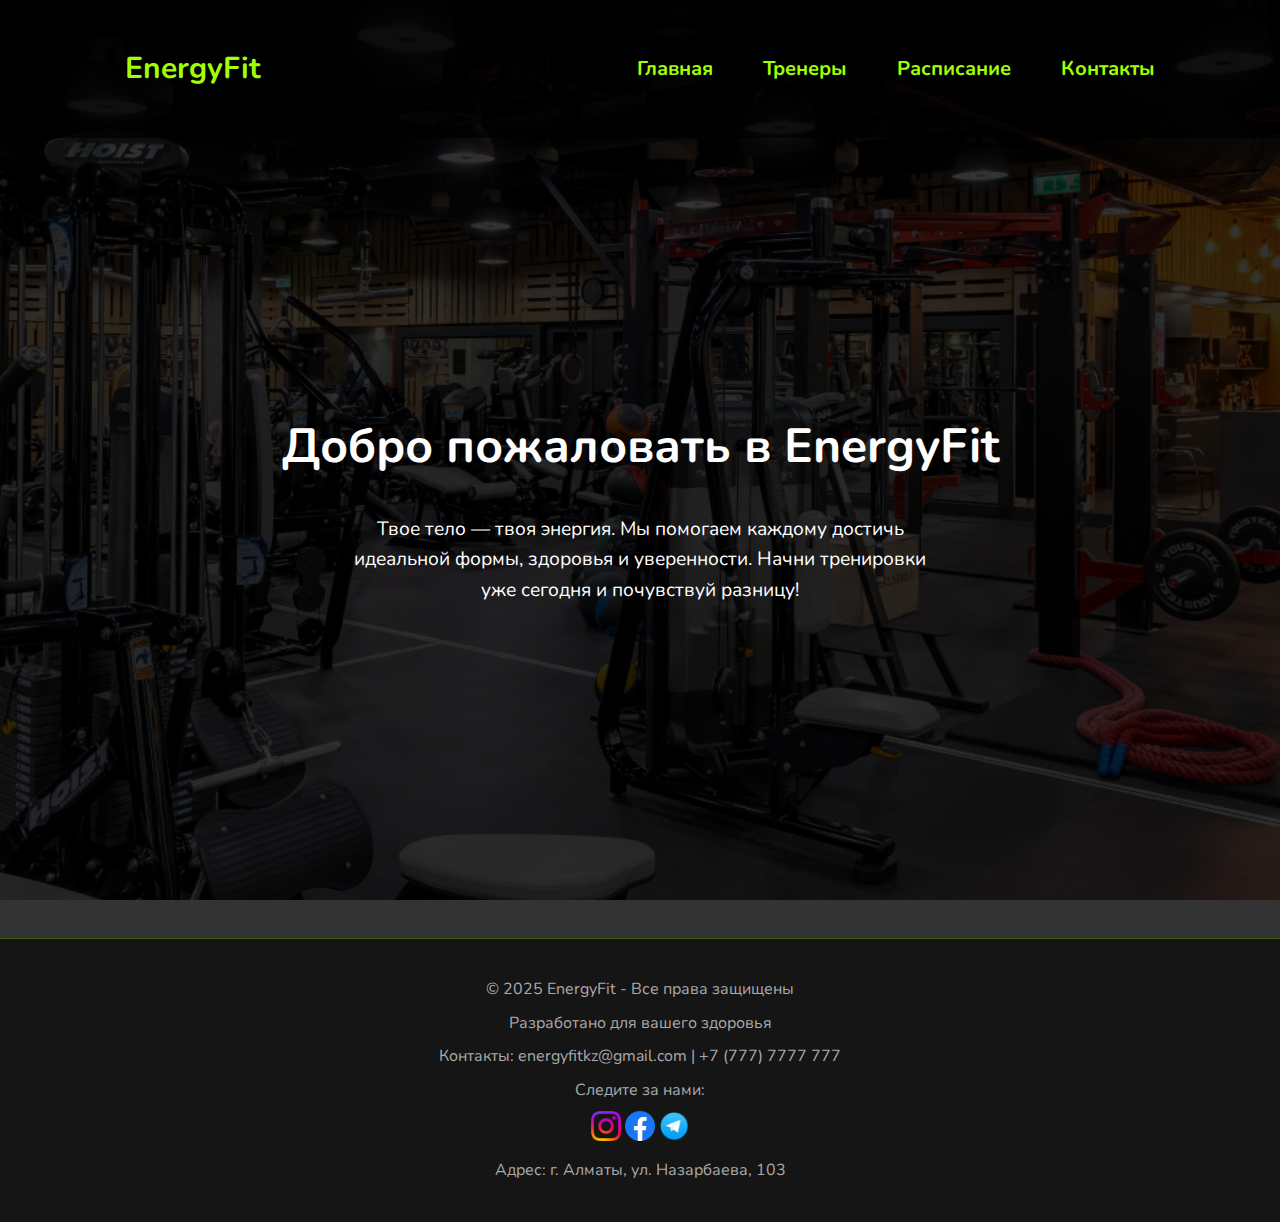
<file: project-folder/index.html>
<!DOCTYPE html>
<html lang="en">
  <head>
    <meta charset="UTF-8" />
    <meta name="viewport" content="width=device-width, initial-scale=1.0" />
    <title>Document</title>
    <link rel="stylesheet" href="../css/style.css" />
    <link rel="stylesheet" href="../css/reset.css" />
    <link rel="preconnect" href="https://fonts.googleapis.com" />
    <link rel="preconnect" href="https://fonts.gstatic.com" crossorigin />
    <link
      href="https://fonts.googleapis.com/css2?family=Nunito:ital,wght@0,200..1000;1,200..1000&display=swap"
      rel="stylesheet"
    />
  </head>

  <body>
    <nav>
      <div class="nav-left">
        <h1>EnergyFit</h1>
      </div>
      <div class="nav-right">
        <a href="./index.html" class="nav__link">Главная</a>
        <a href="./trainers.html" class="nav__link">Тренеры</a>
        <a href="./schedule.html" class="nav__link">Расписание</a>
        <a href="./contacts.html" class="nav__link active">Контакты</a>
      </div>
    </nav>

    <main>
      <section class="center-description">
        <h1>Добро пожаловать в EnergyFit</h1>
        <p>
          Твое тело — твоя энергия. Мы помогаем каждому достичь идеальной формы,
          здоровья и уверенности. Начни тренировки уже сегодня и почувствуй
          разницу!
        </p>
      </section>
    </main>
    <footer>
      <p>© 2025 EnergyFit - Все права защищены</p>
      <p>Разработано для вашего здоровья</p>
      <p>Контакты: energyfitkz@gmail.com | +7 (777) 7777 777</p>
      <p>Следите за нами:</p>
      <p>
        <a href="#">
          <img src="../img/Instagram-icon.png" alt="Instagram" />
        </a>

        <a href="#">
          <img src="../img/Facebook-icon.png" alt="Facebook" />
        </a>

        <a href="#">
          <img src="../img/Telegram-icon.png" alt="Telegram" />
        </a>
      </p>
      <p>Адрес: г. Алматы, ул. Назарбаева, 103</p>
    </footer>
  </body>
</html>
</file>
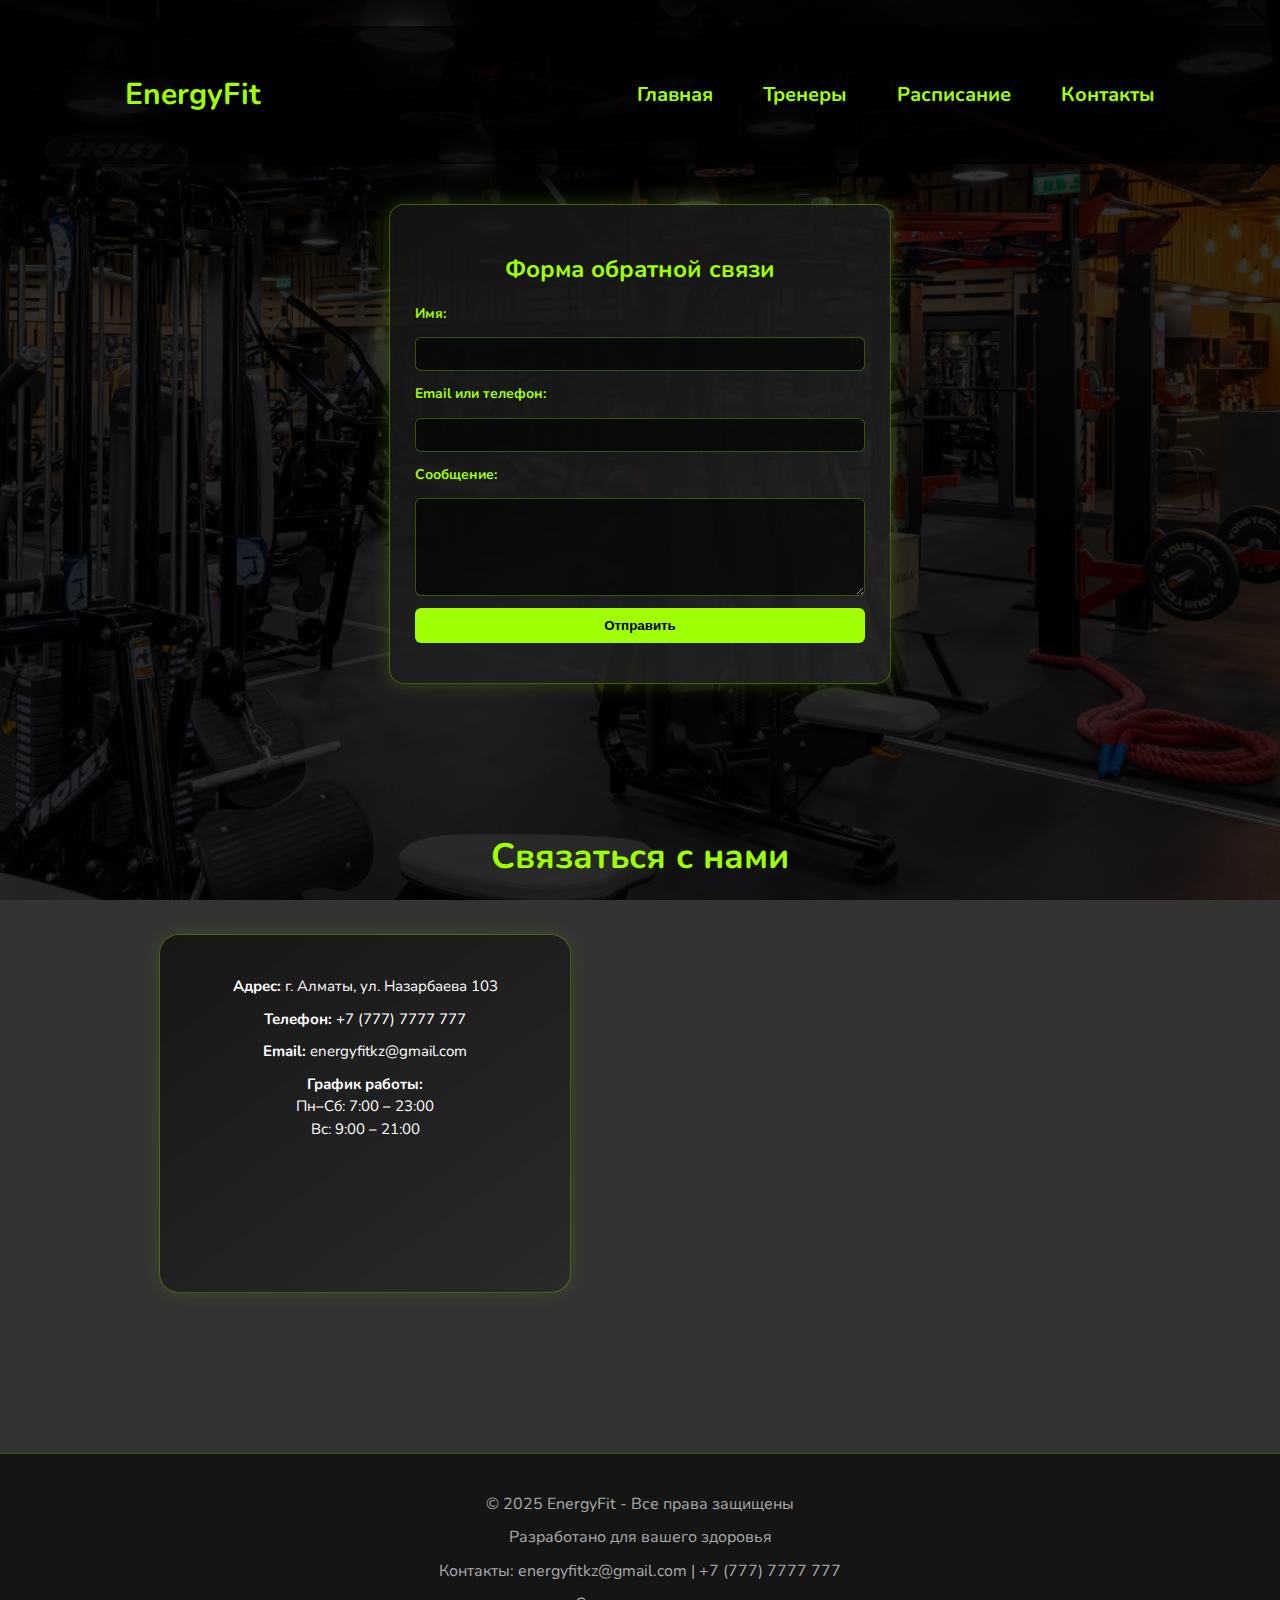
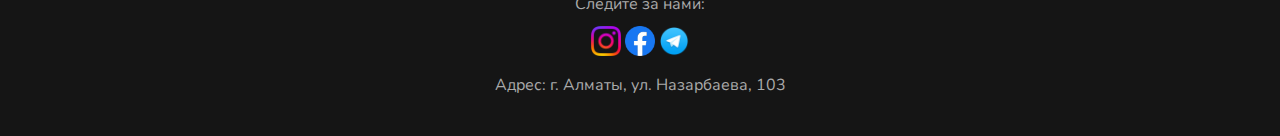
<file: project-folder/contacts.html>
<!DOCTYPE html>
<html lang="ru">
  <head>
    <meta charset="UTF-8" />
    <meta name="viewport" content="width=device-width, initial-scale=1.0" />
    <title>Контакты | EnergyFit</title>
    <link rel="stylesheet" href="../css/style.css" />
    <link rel="stylesheet" href="../css/reset.css" />
    >
    <link rel="preconnect" href="https://fonts.googleapis.com" />
    <link rel="preconnect" href="https://fonts.gstatic.com" crossorigin />
    <link
      href="https://fonts.googleapis.com/css2?family=Nunito:ital,wght@0,200..1000;1,200..1000&display=swap"
      rel="stylesheet"
    />
  </head>

  <body>
    <nav>
      <div class="nav-left">
        <h1>EnergyFit</h1>
      </div>
      <div class="nav-right">
        <a href="./index.html" class="nav__link">Главная</a>
        <a href="./trainers.html" class="nav__link">Тренеры</a>
        <a href="./schedule.html" class="nav__link">Расписание</a>
        <a href="./contacts.html" class="nav__link active">Контакты</a>
      </div>
    </nav>
    <main>
      <section class="feedback-form">
        <h2>Форма обратной связи</h2>
        <form id="feedbackForm" class="form-container">
          <label for="name">Имя:</label>
          <input type="text" id="name" name="name" required />

          <label for="email">Email или телефон:</label>
          <input type="text" id="email" name="email" required />

          <label for="message">Сообщение:</label>
          <textarea id="message" name="message" rows="5" required></textarea>

          <button type="submit">Отправить</button>
        </form>
        <p id="formStatus" style="color: #a0ff00; margin-top: 15px"></p>
      </section>
      <section class="contacts">
        <h1>Связаться с нами</h1>
        <div class="contacts-container">
          <div class="contact-info">
            <p><strong>Адрес:</strong> г. Алматы, ул. Назарбаева 103</p>
            <p><strong>Телефон:</strong> +7 (777) 7777 777</p>
            <p><strong>Email:</strong> energyfitkz@gmail.com</p>
            <p>
              <strong>График работы:</strong><br />Пн–Сб: 7:00 – 23:00<br />Вс:
              9:00 – 21:00
            </p>
          </div>

          <div class="contact-map">
            <iframe
              src="https://www.google.com/maps/embed?pb=!1m18!1m12!1m3!1d2923.841508896907!2d76.9026725760028!3d43.23894997111859!2m3!1f0!2f0!3f0!3m2!1i1024!2i768!4f13.1!3m3!1m2!1s0x38836f9b75b8b0d5%3A0xa8a5b4a5ad9b09f3!2sAlmaty!5e0!3m2!1sru!2skz!4v1699300000000!5m2!1sru!2skz"
              width="100%"
              height="350"
              allowfullscreen=""
              loading="lazy"
            >
            </iframe>
          </div>
        </div>
      </section>
    </main>
    <footer>
      <p>© 2025 EnergyFit - Все права защищены</p>
      <p>Разработано для вашего здоровья</p>
      <p>Контакты: energyfitkz@gmail.com | +7 (777) 7777 777</p>
      <p>Следите за нами:</p>
      <p>
        <a href="#">
          <img src="../img/Instagram-icon.png" alt="Instagram" />
        </a>

        <a href="#">
          <img src="../img/Facebook-icon.png" alt="Facebook" />
        </a>

        <a href="#">
          <img src="../img/Telegram-icon.png" alt="Telegram" />
        </a>
      </p>
      <p>Адрес: г. Алматы, ул. Назарбаева, 103</p>
    </footer>
  </body>
</html>
</file>
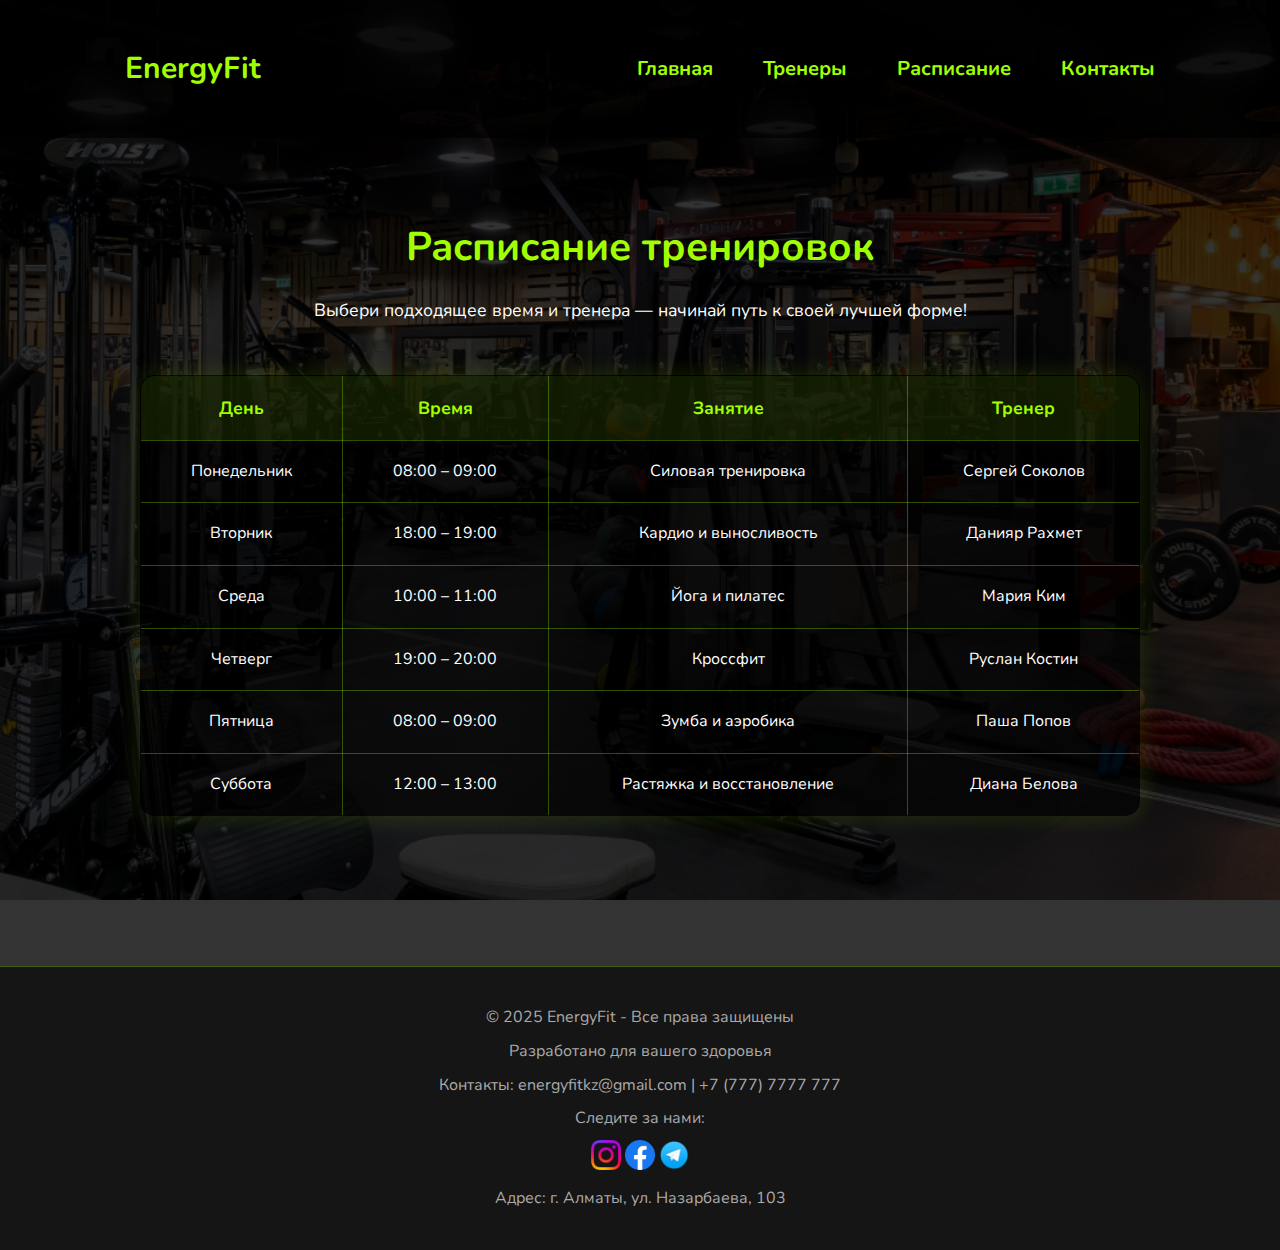
<file: project-folder/schedule.html>
<!DOCTYPE html>
<html lang="ru">
  <head>
    <meta charset="UTF-8" />
    <meta name="viewport" content="width=device-width, initial-scale=1.0" />
    <title>Расписание | EnergyFit</title>
    <link rel="stylesheet" href="../css/style.css" />
    <link rel="stylesheet" href="../css/reset.css" />
    <link rel="preconnect" href="https://fonts.googleapis.com" />
    <link rel="preconnect" href="https://fonts.gstatic.com" crossorigin />
    <link
      href="https://fonts.googleapis.com/css2?family=Nunito:ital,wght@0,200..1000;1,200..1000&display=swap"
      rel="stylesheet"
    />
  </head>

  <body>
    <nav>
      <div class="nav-left">
        <h1>EnergyFit</h1>
      </div>
      <div class="nav-right">
        <a href="./index.html" class="nav__link">Главная</a>
        <a href="./trainers.html" class="nav__link">Тренеры</a>
        <a href="./schedule.html" class="nav__link">Расписание</a>
        <a href="./contacts.html" class="nav__link active">Контакты</a>
      </div>
    </nav>

    <main>
      <section class="schedule-section">
        <h1>Расписание тренировок</h1>
        <p>
          Выбери подходящее время и тренера — начинай путь к своей лучшей форме!
        </p>

        <div class="schedule-table">
          <table>
            <thead>
              <tr>
                <th>День</th>
                <th>Время</th>
                <th>Занятие</th>
                <th>Тренер</th>
              </tr>
            </thead>
            <tbody>
              <tr>
                <td>Понедельник</td>
                <td>08:00 – 09:00</td>
                <td>Силовая тренировка</td>
                <td>Сергей Соколов</td>
              </tr>
              <tr>
                <td>Вторник</td>
                <td>18:00 – 19:00</td>
                <td>Кардио и выносливость</td>
                <td>Данияр Рахмет</td>
              </tr>
              <tr>
                <td>Среда</td>
                <td>10:00 – 11:00</td>
                <td>Йога и пилатес</td>
                <td>Мария Ким</td>
              </tr>
              <tr>
                <td>Четверг</td>
                <td>19:00 – 20:00</td>
                <td>Кроссфит</td>
                <td>Руслан Костин</td>
              </tr>
              <tr>
                <td>Пятница</td>
                <td>08:00 – 09:00</td>
                <td>Зумба и аэробика</td>
                <td>Паша Попов</td>
              </tr>
              <tr>
                <td>Суббота</td>
                <td>12:00 – 13:00</td>
                <td>Растяжка и восстановление</td>
                <td>Диана Белова</td>
              </tr>
            </tbody>
          </table>
        </div>
      </section>
    </main>
    <footer>
      <p>© 2025 EnergyFit - Все права защищены</p>
      <p>Разработано для вашего здоровья</p>
      <p>Контакты: energyfitkz@gmail.com | +7 (777) 7777 777</p>
      <p>Следите за нами:</p>
      <p>
        <a href="#">
          <img src="../img/Instagram-icon.png" alt="Instagram" />
        </a>

        <a href="#">
          <img src="../img/Facebook-icon.png" alt="Facebook" />
        </a>

        <a href="#">
          <img src="../img/Telegram-icon.png" alt="Telegram" />
        </a>
      </p>
      <p>Адрес: г. Алматы, ул. Назарбаева, 103</p>
    </footer>
  </body>
</html>
</file>
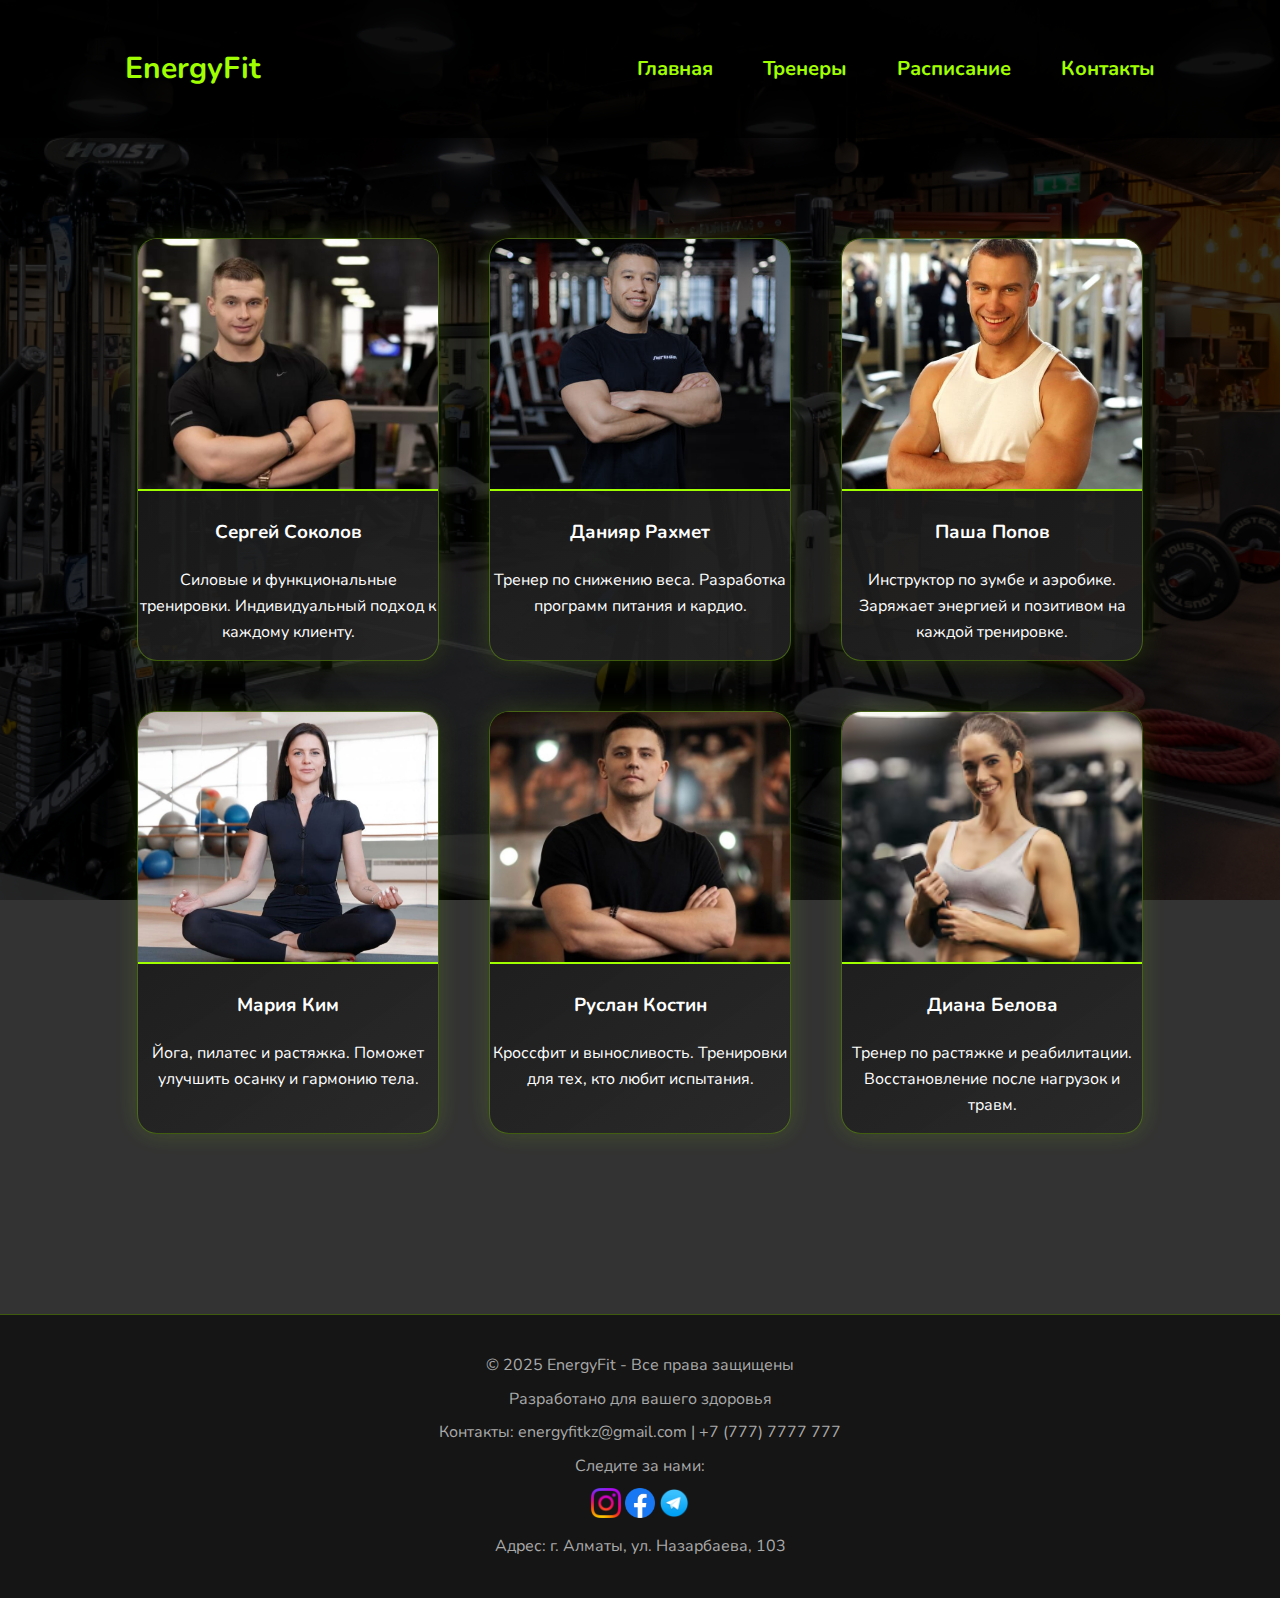
<file: project-folder/trainers.html>
<!DOCTYPE html>
<html lang="ru">
  <head>
    <meta charset="UTF-8" />
    <meta name="viewport" content="width=device-width, initial-scale=1.0" />
    <title>Тренеры | EnergyFit</title>
    <link rel="stylesheet" href="../css/style.css" />
    <link rel="stylesheet" href="../css/reset.css" />

    <link rel="preconnect" href="https://fonts.googleapis.com" />
    <link rel="preconnect" href="https://fonts.gstatic.com" crossorigin />
    <link
      href="https://fonts.googleapis.com/css2?family=Nunito:ital,wght@0,200..1000;1,200..1000&display=swap"
      rel="stylesheet"
    />
  </head>

  <body>
    <nav>
      <div class="nav-left">
        <h1>EnergyFit</h1>
      </div>
      <div class="nav-right">
        <a href="./index.html" class="nav__link">Главная</a>
        <a href="./trainers.html" class="nav__link">Тренеры</a>
        <a href="./schedule.html" class="nav__link">Расписание</a>
        <a href="./contacts.html" class="nav__link active">Контакты</a>
      </div>
    </nav>

    <main>
      <section class="trainers-section">
        <div class="trainer-card">
          <img src="../img/trainer1.jpg" alt="Сергей Соколов" />
          <h3>Сергей Соколов</h3>
          <p>
            Силовые и функциональные тренировки. Индивидуальный подход к каждому
            клиенту.
          </p>
        </div>

        <div class="trainer-card">
          <img src="../img/trainer3.jpg" alt="Данияр Рахмет" />
          <h3>Данияр Рахмет</h3>
          <p>Тренер по снижению веса. Разработка программ питания и кардио.</p>
        </div>

        <div class="trainer-card">
          <img src="../img/trainer4.jpg" alt="Паша Попов" />
          <h3>Паша Попов</h3>
          <p>
            Инструктор по зумбе и аэробике. Заряжает энергией и позитивом на
            каждой тренировке.
          </p>
        </div>

        <div class="trainer-card">
          <img src="../img/trainer2.jpg" alt="Мария Ким" />
          <h3>Мария Ким</h3>
          <p>
            Йога, пилатес и растяжка. Поможет улучшить осанку и гармонию тела.
          </p>
        </div>
        <div class="trainer-card">
          <img src="../img/trainer5.jpg" alt="Руслан Костин" />
          <h3>Руслан Костин</h3>
          <p>
            Кроссфит и выносливость. Тренировки для тех, кто любит испытания.
          </p>
        </div>

        <div class="trainer-card">
          <img src="../img/trainer6.jpg" alt="Диана Белова" />
          <h3>Диана Белова</h3>
          <p>
            Тренер по растяжке и реабилитации. Восстановление после нагрузок и
            травм.
          </p>
        </div>
      </section>
    </main>
    <footer>
      <p>© 2025 EnergyFit - Все права защищены</p>
      <p>Разработано для вашего здоровья</p>
      <p>Контакты: energyfitkz@gmail.com | +7 (777) 7777 777</p>
      <p>Следите за нами:</p>
      <p>
        <a href="#">
          <img src="../img/Instagram-icon.png" alt="Instagram" />
        </a>

        <a href="#">
          <img src="../img/Facebook-icon.png" alt="Facebook" />
        </a>

        <a href="#">
          <img src="../img/Telegram-icon.png" alt="Telegram" />
        </a>
      </p>
      <p>Адрес: г. Алматы, ул. Назарбаева, 103</p>
    </footer>
  </body>
</html>
</file>
<file: css/style.css>
body {
  background-image: url("../img/zal.jpg");
  background-size: cover;
  background-attachment: fixed;
  background-position: center center;
  margin: 0;
  padding: 0;
  position: relative;
  min-height: 100vh;
  z-index: 1;
  font-family: "Nunito", sans-serif;
}

body::before {
  content: "";
  position: absolute;
  top: 0;
  left: 0;
  width: 100%;
  height: 100%;
  background-color: rgba(0, 0, 0, 0.8);
  z-index: -1;
}

nav {
  position: relative;
  color: #a0ff00;
  padding: 25px;
  display: flex;
  justify-content: space-between;
  align-items: center;
  background-color: rgba(0, 0, 0, 0.7);
}

.nav-left {
  margin-left: 100px;
  font-size: 15px;
}

.nav-right {
  display: flex;
  gap: 50px;
  margin-right: 100px;
  font-size: 20px;
}

nav a {
  color: #a0ff00;
  text-decoration: none;
}

.nav__link {
  text-decoration: none;
  font-weight: bold;
  padding: 5px 0;
}

.nav__link:hover {
  color: #82bb20;
}

.center-description {
  display: flex;
  flex-direction: column;
  justify-content: center;
  align-items: center;
  text-align: center;
  height: 80vh;
  color: white;
}

.center-description h1 {
  font-size: 48px;
  margin-bottom: 10px;
}

.center-description p {
  font-size: 19.2px;
  max-width: 600px;
  color: white;
}

footer {
  background: #151515;
  text-align: center;
  padding: 30px 10px;
  margin-top: 80px;
  border-top: 1px solid rgba(160, 255, 0, 0.3);
}

a {
  text-decoration: none;
}

footer p {
  margin: 8px 0;
  color: #aaa;
}

footer img {
  max-width: 30px;
  max-height: 30px;
}

.schedule-section {
  padding: 50px 40px;
  text-align: center;
  color: #fff;
}

.schedule-section h1 {
  font-size: 40px;
  color: #a0ff00;
  margin-bottom: 15px;
}

.schedule-section p {
  color: white;
  font-size: 17.6px;
  margin-bottom: 50px;
}

.schedule-table {
  display: flex;
  justify-content: center;
}

table {
  width: 90%;
  max-width: 1000px;
  border-collapse: collapse;
  background: rgba(0, 0, 0, 0.6);
  border: 1px solid rgba(160, 255, 0, 0.3);
  border-radius: 15px;
  overflow: hidden;
  box-shadow: 0 0 25px rgba(160, 255, 0, 0.15);
}

th,
td {
  padding: 18px 20px;
  border: 1px solid rgba(160, 255, 0, 0.3);
  color: #fff;
  text-align: center;
  font-size: 16px;
}

th {
  background-color: rgba(160, 255, 0, 0.1);
  color: #a0ff00;
  font-weight: bold;
  font-size: 17.6px;
}

tr:hover {
  background-color: rgba(160, 255, 0, 0.08);
  transition: 0.3s;
}

.feedback-form {
  margin: 40px auto;
  max-width: 450px;
  background: linear-gradient(
    145deg,
    rgba(20, 20, 20, 0.9),
    rgba(40, 40, 40, 0.8)
  );
  padding: 25px;
  border-radius: 15px;
  box-shadow: 0 0 20px rgba(160, 255, 0, 0.2);
  border: 1px solid rgba(160, 255, 0, 0.3);
  color: #fff;
}

.feedback-form h2 {
  color: #a0ff00;
  margin-bottom: 15px;
  font-size: 24px;
  text-align: center;
}

.form-container {
  display: flex;
  flex-direction: column;
  gap: 12px;
}

.form-container label {
  font-size: 14px;
  font-weight: bold;
  color: #a0ff00;
}

.form-container input,
.form-container textarea {
  padding: 8px;
  border-radius: 6px;
  border: 1px solid rgba(160, 255, 0, 0.3);
  background: rgba(0, 0, 0, 0.6);
  color: #fff;
  font-size: 14px;
}

.form-container button {
  background: #a0ff00;
  color: #000;
  font-weight: bold;
  padding: 10px;
  border: none;
  border-radius: 6px;
  cursor: pointer;
  transition: 0.3s ease;
}

.form-container button:hover {
  background: #82bb20;
}

.contacts {
  padding: 80px 60px;
  text-align: center;
}

.contacts h1 {
  font-size: 35.2px;
  color: #a0ff00;
  margin-bottom: 50px;
}

.contacts-container {
  display: flex;
  flex-wrap: wrap;
  justify-content: center;
  gap: 50px;
}

.contact-info {
  background: linear-gradient(
    145deg,
    rgba(20, 20, 20, 0.9),
    rgba(40, 40, 40, 0.8)
  );
  color: white;
  font-size: 15px;
  padding: 30px;
  border-radius: 20px;
  width: 350px;
  text-align: center;
  border: 1px solid rgba(160, 255, 0, 0.3);
  box-shadow: 0 0 25px rgba(160, 255, 0, 0.1);
}

.contact-info p {
  margin: 10px 0;
  line-height: 1.5;
}

.contact-map {
  width: 500px;
  max-width: 90%;
}

.contact-map iframe {
  border: 0;
  border-radius: 12px;
}

/* Адаптив  */

/* до 1024px */
@media (max-width: 1024px) {
  .nav-left {
    margin-left: 50px;
    font-size: 26px;
  }

  .nav-right {
    margin-right: 50px;
    gap: 30px;
    font-size: 18px;
  }

  .center-description h1 {
    font-size: 40px;
  }

  .center-description p {
    font-size: 17px;
  }
}

/* до 768px */
@media (max-width: 768px) {
  nav {
    flex-direction: column;
    text-align: center;
    padding: 15px;
  }

  .nav-left {
    margin: 0;
    font-size: 24px;
  }

  .nav-right {
    flex-direction: column;
    gap: 15px;
    margin: 10px 0 0 0;
    font-size: 18px;
  }

  .center-description h1 {
    font-size: 34px;
  }

  .center-description p {
    font-size: 16px;
    max-width: 90%;
  }
}

@media (max-width: 480px) {
  .schedule-table {
    overflow-x: auto;
    width: 100%;
  }

  table {
    min-width: 600px; 
  }
  footer {
    padding: 25px 15px;
  }

  footer p {
    font-size: 14px;
    line-height: 1.6;
  }

  footer img {
    max-width: 35px;
    max-height: 35px;
    margin: 8px;
  }

  footer div,
  footer p {
    text-align: center;
  }

  footer .social-icons {
    display: flex;
    justify-content: center;
    flex-wrap: wrap;
    gap: 12px;
    margin-top: 10px;
  }
  .feedback-form {
    width: 60%;
  }
  .contact-info {
    font-size: 16px;
  }
  
}

.trainers-section {
  display: flex;
  flex-wrap: wrap;
  justify-content: center;
  gap: 50px;
  padding: 100px 40px;
}

.trainer-card {
  background: linear-gradient(
    145deg,
    rgba(20, 20, 20, 0.9),
    rgba(40, 40, 40, 0.8)
  );
  border-radius: 20px;
  overflow: hidden;
  width: 300px;
  text-align: center;
  color: #fff;
  box-shadow: 0 0 25px rgba(160, 255, 0, 0.15);
  border: 1px solid rgba(160, 255, 0, 0.3);
  transition: 0.3s ease;
  position: relative;
}

.trainer-card:hover {
  transform: translateY(-8px);
  box-shadow: 0 0 40px rgba(160, 255, 0, 0.4);
  border-color: #a0ff00;
}

.trainer-card img {
  width: 100%;
  height: 250px;
  object-fit: cover;
  border-bottom: 2px solid #a0ff00;
}

.trainer-info {
  padding: 20px;
}

.trainer-info h3 {
  color: #a0ff00;
  font-size: 22.4px;
  margin-bottom: 10px;
}

.trainer-info p {
  font-size: 15.2px;
  color: #ddd;
  line-height: 1.5;
}

.trainer-specialty {
  margin-top: 12px;
  font-size: 14.4px;
  color: #a0ff00;
  background: rgba(160, 255, 0, 0.1);
  display: inline-block;
  padding: 5px 10px;
  border-radius: 8px;
}
</file>
